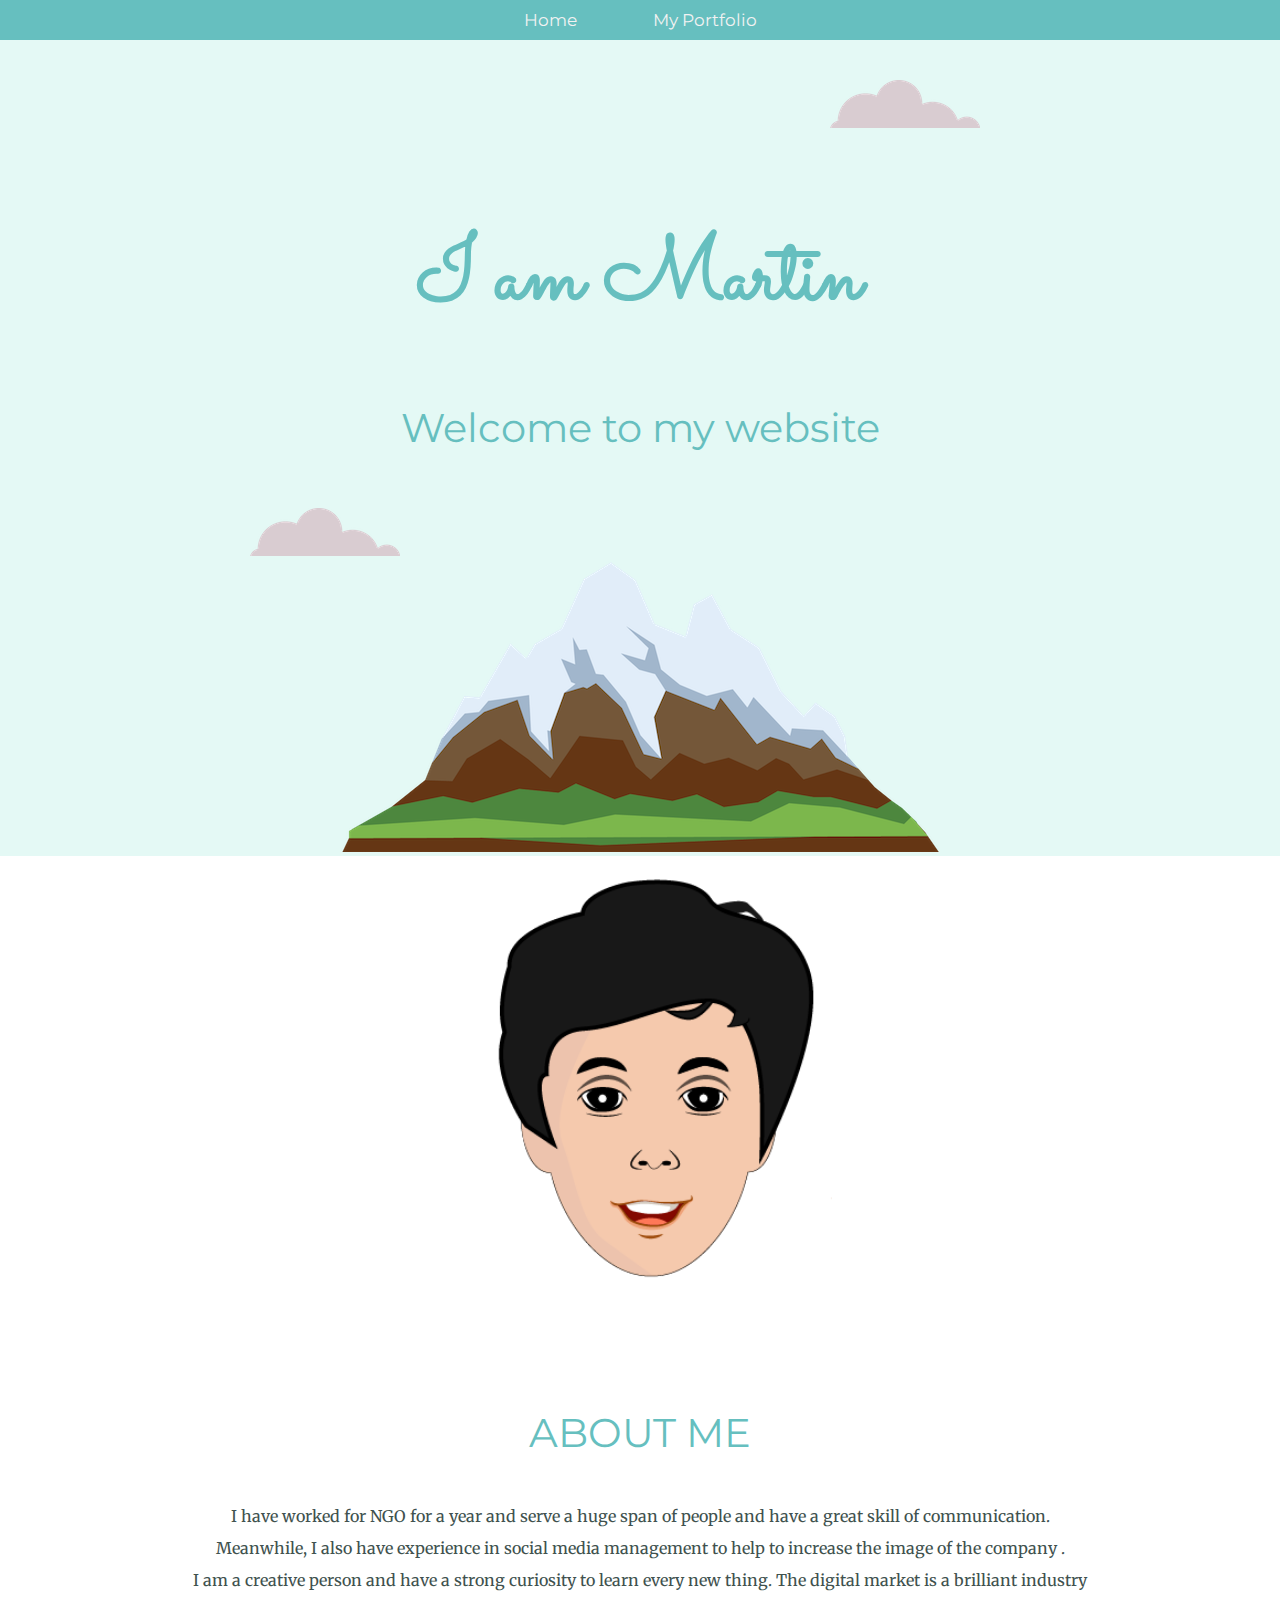
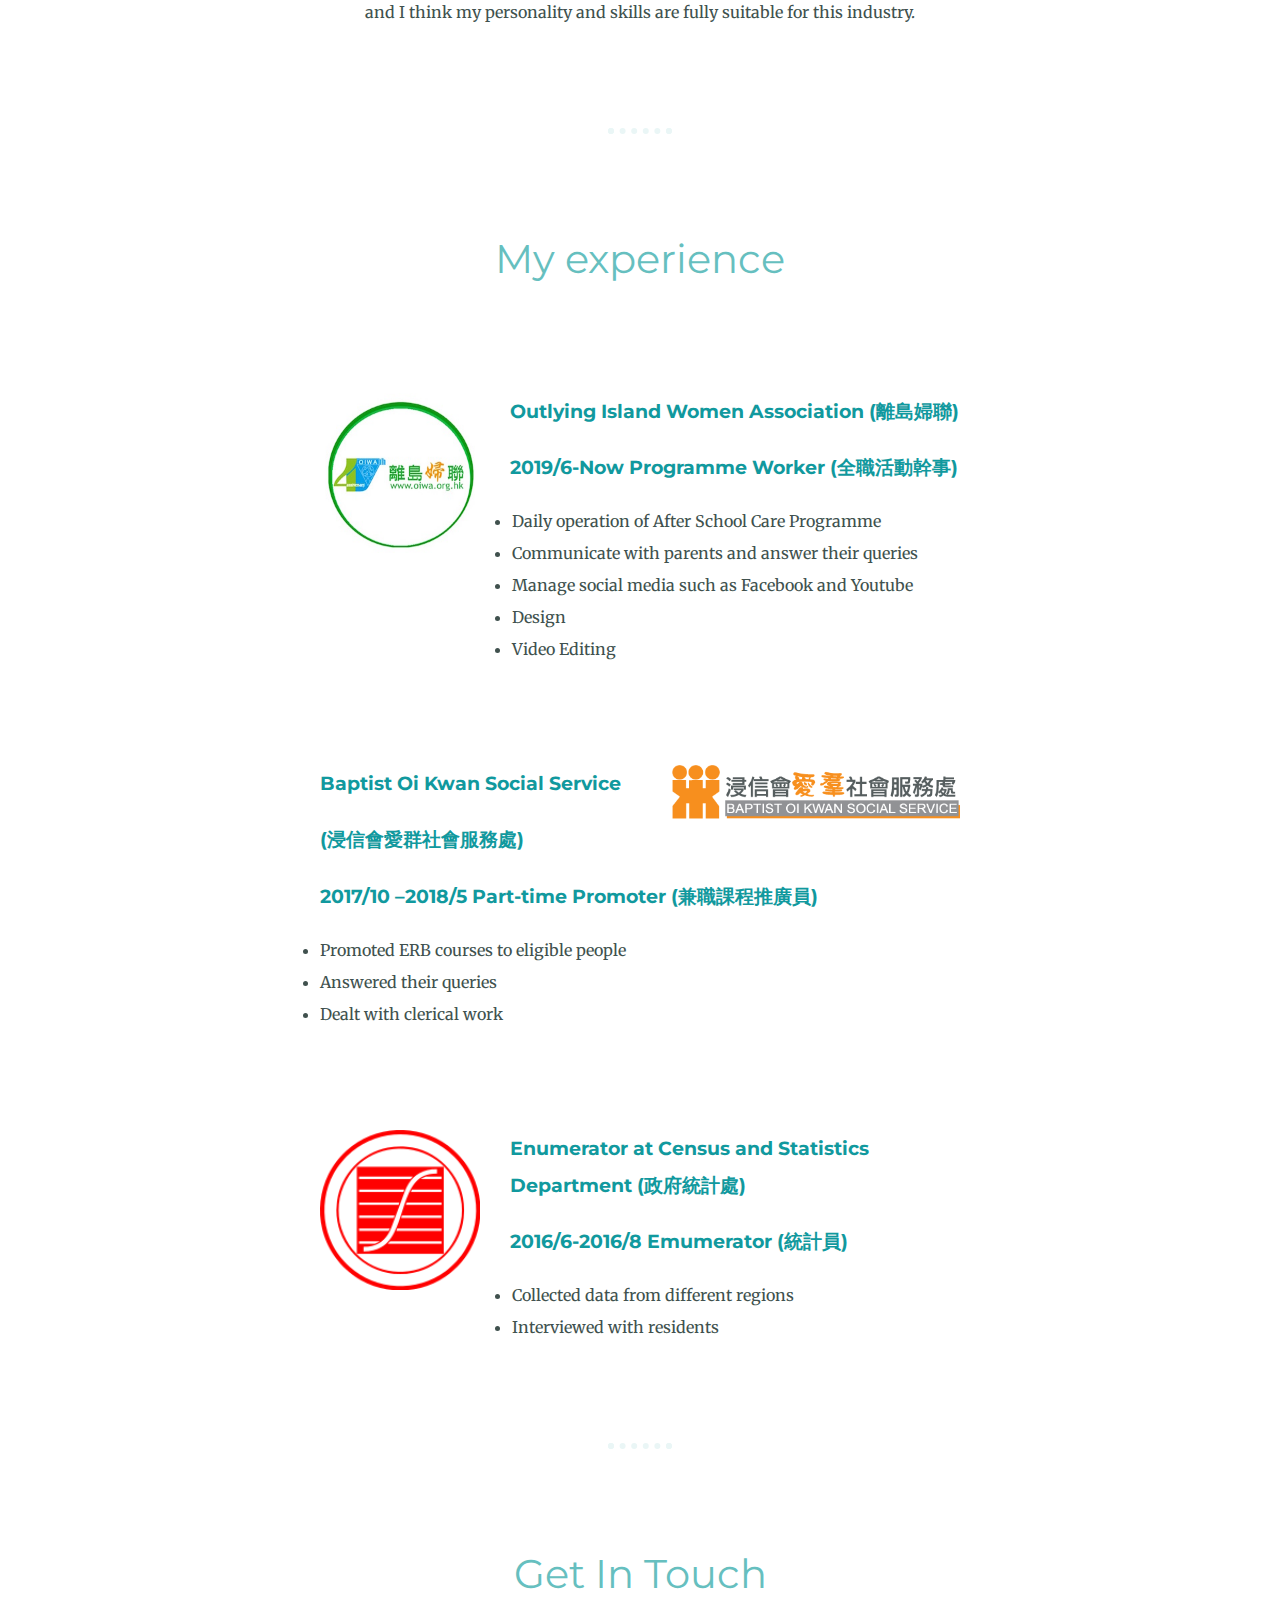
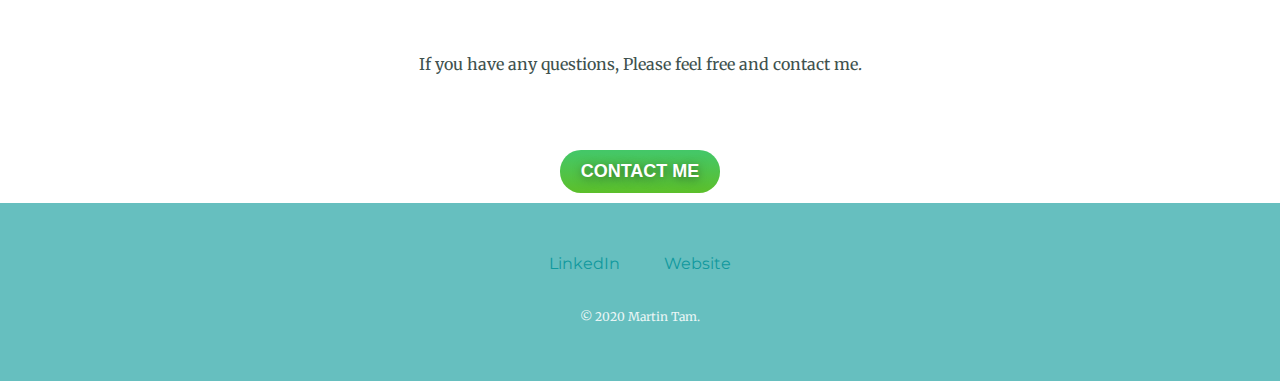
<file: index.html>
<!DOCTYPE html>
<html>
  <head>
    <meta charset="utf-8">
    <title>Martin's Webiste</title>
    <link rel="stylesheet" href="css/styles.css"
    <link rel="icon" href="martin icon.png"
    <meta name="viewport" content="width=device-width, initial-scale=1">
    <link rel="preconnect" href="https://fonts.gstatic.com">
    <link href="https://fonts.googleapis.com/css2?family=Merriweather:ital,wght@1,900&family=Montserrat:wght@100&family=Sacramento&display=swap" rel="stylesheet">
  </head>
  <body>
    <div class="topnav">
    <a class="active" href="index.html">Home</a>
    <a href="my portfolio.html">My Portfolio</a>
    </div>
    <div class="top-container">
      <img class="top-cloud" src="css my image/cloud.png" alt="cloud-img">
      <h1 class= "test">I am Martin</h1>
      <h2>Welcome to my website</h2>
      <img class="bottom-cloud" src="css my image/cloud.png" alt="cloud-img">
      <img src="css my image/mountain.png" alt="mountain-img">
    </div>
    <div class="middle-container">
      <div class="profile">
        <img class="martinicon" src="css my image/martin icon.png" alt="martin-png">
        <h2> ABOUT ME</h2>
        <p class="intro">I have worked for NGO for a year and serve a huge span of people and have a great skill of communication.</p>
        <p class="intro">Meanwhile, I also have experience in social media management to help to increase the image of the company .</p>
        <p class="intro">I am a creative person and have a strong curiosity to learn every new thing. The digital market is a brilliant industry and I think my personality and skills are fully suitable for this industry.</p>
      </div>
      <hr>
      <div class="skills">
        <h2>My experience</h2>
        <div class="exp-row">
          <img class="oiwa-img" src="css my image/oiwalogo.jpeg" alt="chillies-img">
          <h3>Outlying Island Women Association (離島婦聯)</h3>
          <h3>2019/6-Now Programme Worker (全職活動幹事)</h3>
            <ul style= "padding-left: 30%">
              <li>Daily operation of After School Care Programme</li>
              <li>Communicate with parents and answer their queries</li>
              <li>Manage social media such as Facebook and Youtube</li>
              <li>Design</li>
              <li>Video Editing</li>
            </ul>
        </div>
        <div class="exp-row">
          <img class="oikwan" src="css my image/oikwan.png" alt="oikwan-img">
          <h3>Baptist Oi Kwan Social Service</h3>
          <h3>(浸信會愛群社會服務處)</h3>
          <h3>2017/10 –2018/5 Part-time Promoter (兼職課程推廣員)</h3>
          <ul style= "padding-left: 0%">
            <li>Promoted ERB courses to eligible people</li>
            <li>Answered their queries</li>
            <li>Dealt with clerical work</li>
          </ul>
        </div>
       <div class="exp-row">
       <img class="Census" src="css my image/Census.png" alt="Census-img">
       <h3>Enumerator at Census and Statistics Department (政府統計處)</h3>
       <h3>2016/6-2016/8 Emumerator (統計員)</h3>
       <ul style= "padding-left: 30%">
         <li>Collected data from different regions</li>
         <li>Interviewed with residents </li>
       </ul>

      </div>
      <hr>
      <div class="contact-me">
        <h2>Get In Touch</h2>
        <p class="contact-message">If you have any questions, Please feel free and contact me.</p>
        <a class="myButton" href="mailto:matin33221@gmail.com">CONTACT ME</a>
      </div>
    </div>


    <div class="bottom-container">
      <a class="footer-link" target="_blank" href="https://www.linkedin.com/in/martin-tam-082989164">LinkedIn</a>
      <a class="footer-link" target="_blank" href="https://matin33221.github.io/CV/">Website</a>
      <p class="copyright">© 2020 Martin Tam.</p>
    </div>
</file>
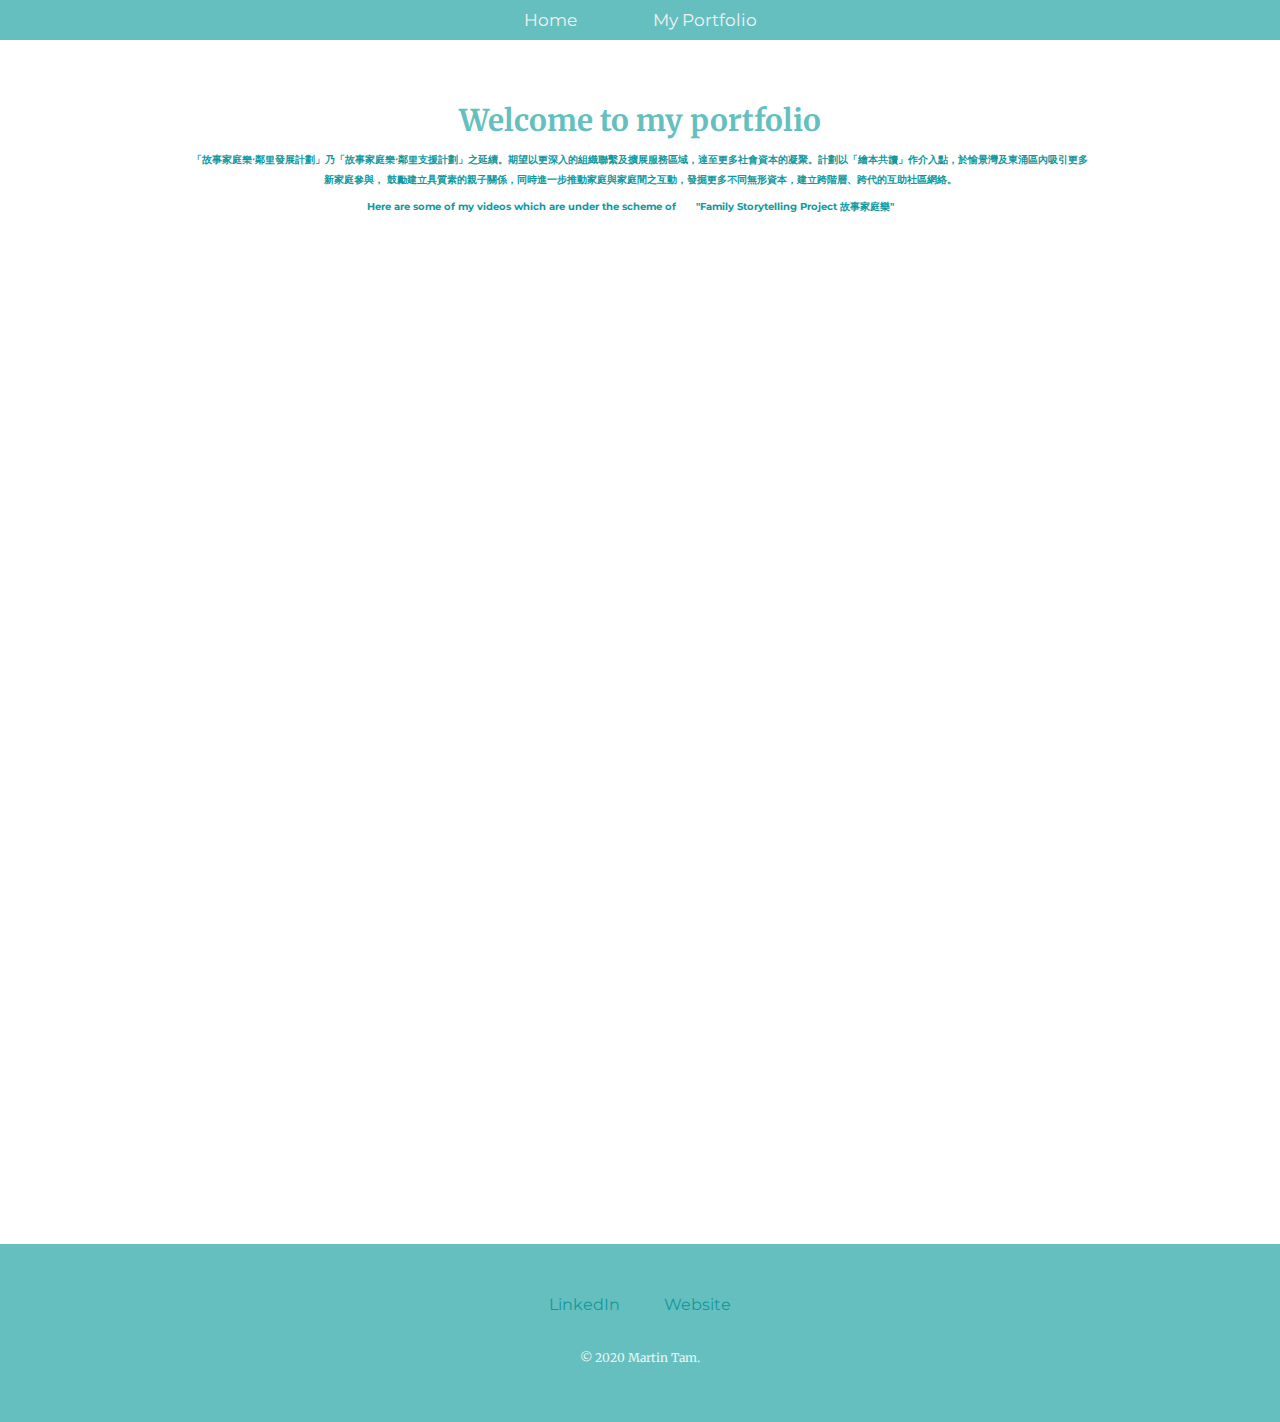
<file: my portfolio.html>
<!DOCTYPE html>
<html>
  <head>
    <meta charset="utf-8">
    <title>Martin's Webiste</title>
    <link rel="stylesheet" href="css/styles.css" />
    <link rel="icon" href="martin icon.png" />
    <meta name="viewport" content="width=device-width, initial-scale=1">
    <link rel="preconnect" href="https://fonts.gstatic.com">
    <link href="https://fonts.googleapis.com/css2?family=Merriweather:ital,wght@1,900&family=Montserrat:wght@100&family=Sacramento&display=swap" rel="stylesheet">
  </head>
  <body>
    <div class="topnav">
      <a class="active" href="index.html">Home</a>
      <a href="my portfolio.html">My Portfolio</a>
    </div>
    <h1 style="font-family: 'Merriweather', serif; font-size: 30px; "> Welcome to my portfolio</h1>
    <h3 class="oiwastory">「故事家庭樂‧鄰里發展計劃」乃「故事家庭樂‧鄰里支援計劃」之延續。期望以更深入的組織聯繫及擴展服務區域，達至更多社會資本的凝聚。計劃以「繪本共讀」作介入點，於愉景灣及東涌區內吸引更多新家庭參與，
          鼓勵建立具質素的親子關係，同時進一步推動家庭與家庭間之互動，發掘更多不同無形資本，建立跨階層、跨代的互助社區網絡。 </h3>
    <h3 class="info"> Here are some of my videos which are under the scheme of<a href="https://www.facebook.com/oiwastory/?ref=page_internal" target="_blank">"Family Storytelling Project 故事家庭樂"</a></h3>
    <iframe width="400" height="200" src="https://www.youtube.com/embed/P1DjfBV6bEs" title="YouTube video player" frameborder="0" allow="accelerometer; autoplay; clipboard-write; encrypted-media; gyroscope; picture-in-picture" allowfullscreen></iframe>
    <iframe width="400" height="200" src="https://www.youtube.com/embed/7iA2NdDn4eU" title="YouTube video player" frameborder="0" allow="accelerometer; autoplay; clipboard-write; encrypted-media; gyroscope; picture-in-picture" allowfullscreen></iframe>
    <iframe width="400" height="200" src="https://www.youtube.com/embed/rtwbBEPJX48" title="YouTube video player" frameborder="0" allow="accelerometer; autoplay; clipboard-write; encrypted-media; gyroscope; picture-in-picture" allowfullscreen></iframe>
    <iframe width="400" height="200" src="https://www.youtube.com/embed/OzFAOwfCSPU" title="YouTube video player" frameborder="0" allow="accelerometer; autoplay; clipboard-write; encrypted-media; gyroscope; picture-in-picture" allowfullscreen></iframe>
    <iframe width="400" height="200" src="https://www.youtube.com/embed/pSswTJAh_aE" title="YouTube video player" frameborder="0" allow="accelerometer; autoplay; clipboard-write; encrypted-media; gyroscope; picture-in-picture" allowfullscreen></iframe>
    <iframe width="400" height="200" src="https://www.youtube.com/embed/d6S1biteWdM" title="YouTube video player" frameborder="0" allow="accelerometer; autoplay; clipboard-write; encrypted-media; gyroscope; picture-in-picture" allowfullscreen></iframe>
    <iframe width="400" height="200" src="https://www.youtube.com/embed/Y_fks3rJoxQ" title="YouTube video player" frameborder="0" allow="accelerometer; autoplay; clipboard-write; encrypted-media; gyroscope; picture-in-picture" allowfullscreen></iframe>
    <iframe width="400" height="200" src="https://www.youtube.com/embed/fbFc3R39EdU" title="YouTube video player" frameborder="0" allow="accelerometer; autoplay; clipboard-write; encrypted-media; gyroscope; picture-in-picture" allowfullscreen></iframe>
    <iframe width="400" height="200" src="https://www.youtube.com/embed/yojSzDiGkCQ" title="YouTube video player" frameborder="0" allow="accelerometer; autoplay; clipboard-write; encrypted-media; gyroscope; picture-in-picture" allowfullscreen></iframe>
    <iframe width="400" height="200" src="https://www.youtube.com/embed/t0jbBGPcT-M" title="YouTube video player" frameborder="0" allow="accelerometer; autoplay; clipboard-write; encrypted-media; gyroscope; picture-in-picture" allowfullscreen></iframe>
    <iframe width="400" height="200" src="https://www.youtube.com/embed/Re3S5M_dIXA" title="YouTube video player" frameborder="0" allow="accelerometer; autoplay; clipboard-write; encrypted-media; gyroscope; picture-in-picture" allowfullscreen></iframe>
    <iframe width="400" height="200" src="https://www.youtube.com/embed/eze2MdaSs_M" title="YouTube video player" frameborder="0" allow="accelerometer; autoplay; clipboard-write; encrypted-media; gyroscope; picture-in-picture" allowfullscreen></iframe>
    <iframe width="400" height="200" src="https://www.youtube.com/embed/KuOAV_EIlug" title="YouTube video player" frameborder="0" allow="accelerometer; autoplay; clipboard-write; encrypted-media; gyroscope; picture-in-picture" allowfullscreen></iframe>
    <iframe width="400" height="200" src="https://www.youtube.com/embed/EXBX_4b4ZAc" title="YouTube video player" frameborder="0" allow="accelerometer; autoplay; clipboard-write; encrypted-media; gyroscope; picture-in-picture" allowfullscreen></iframe>
    <div class="bottom-container">
      <a class="footer-link" target="_blank" href="https://www.linkedin.com/in/martin-tam-082989164">LinkedIn</a>
      <a class="footer-link" target="_blank" href="https://matin33221.github.io/CV/">Website</a>
      <p class="copyright">© 2020 Martin Tam.</p>
    </div>

  </body>
</html>
</file>
<file: css/styles.css>
body{
  color: #40514E;
  margin: 0;
  text-align: center;
  font-family: 'Merriweather', serif;
}

h1{
  color: #66BFBF;
  line-height: 2;
  margin: 50px auto 0px auto ;
  font-family: 'Sacramento', cursive;
  font-size: 90px;
}

h2{
  color: #66BFBF;
  font-family: 'Montserrat', sans-serif;
  font-size: 2.5rem;
  font-weight: normal;
  padding-bottom: 10px;
}

h3{
  color: #11999E;
  font-family: 'Montserrat', sans-serif;
}

.top-container{
  background-color: #E4F9F5;
  position: relative;
  padding-top: 100px;

}

.middle-container{
  margin: 0;
}

.bottom-container{
  background-color: #66BFBF;
  padding:50px 0 20px;
}

.bottom-cloud{
  position: absolute;
  left: 250px;
  bottom: 300px;
}

.top-cloud{
  position: absolute;
  right: 300px;
  top: 40px;
}

.exp-row{
  width: 50%;
  margin: 100px auto 100px auto;
  text-align: left;
  line-height: 2;
}

.oiwa-img{
  width: 25%;
  float: left;
  margin-right: 30px;
}

.oikwan{
  width: 45%;
  float: right;
  margin-left: 30px;
}

.intro{
  width: 70%;
  margin: auto;
}

p{
  line-height: 2;
}

hr{
  border: dotted #EAF6F6 6px;
  border-bottom: none;
  width: 4%;
  margin: 100px auto;
}

.contact-message{
  width: 40%;
  margin: 40px auto 60px;
}

.myButton {
	background:linear-gradient(to bottom, #44c767 5%, #5cbf2a 100%);
	background-color:#44c767;
	border-radius:21px;
	display:inline-block;
	cursor:pointer;
	color:#ffffff;
	font-family:Arial;
	font-size:18px;
	font-weight:bold;
	padding:11px 21px;
	text-decoration:none;
	text-shadow:1px 2px 10px #2f6627;
}
.myButton:hover {
	background:linear-gradient(to bottom, #5cbf2a 5%, #44c767 100%);
	background-color:#5cbf2a;
}
.myButton:active {
	position:relative;
	top:1px;
}

a{
  color: #11999E;
  font-family: 'Montserrat', sans-serif;
  margin: 10px 20px;
  text-decoration: none;
}

a:hover{
  color: #EAF6F6;
}

.copyright{
  color: #EAF6F6;
  font-size: 0.75rem;
  padding: 20px 0px;
}

.martinicon{
  width: 30%;
}

.Census{
  width: 25%;
  float: left;
  margin-right: 30px;
}

.topnav {
  overflow: hidden;
  background-color: #66BFBF;
  padding-top: 10px;
  padding-bottom: 10px;
}

.topnav a {
  color: #f2f2f2;
  text-align: center;
  padding: 14px 16px;
  text-decoration: none;
  font-size: 17px;
}

.topnav a:hover {
  background-color: #ddd;
  color: black;
}

.topnav a:active {
  color: white;
}

.oiwastory{
  width: 70%;
  margin: auto;
  line-height: 2;
  font-size: 10px;
}

.info{
  width: 60%;
  margin: 10px auto;
  font-size: 10px;
}
</file>
